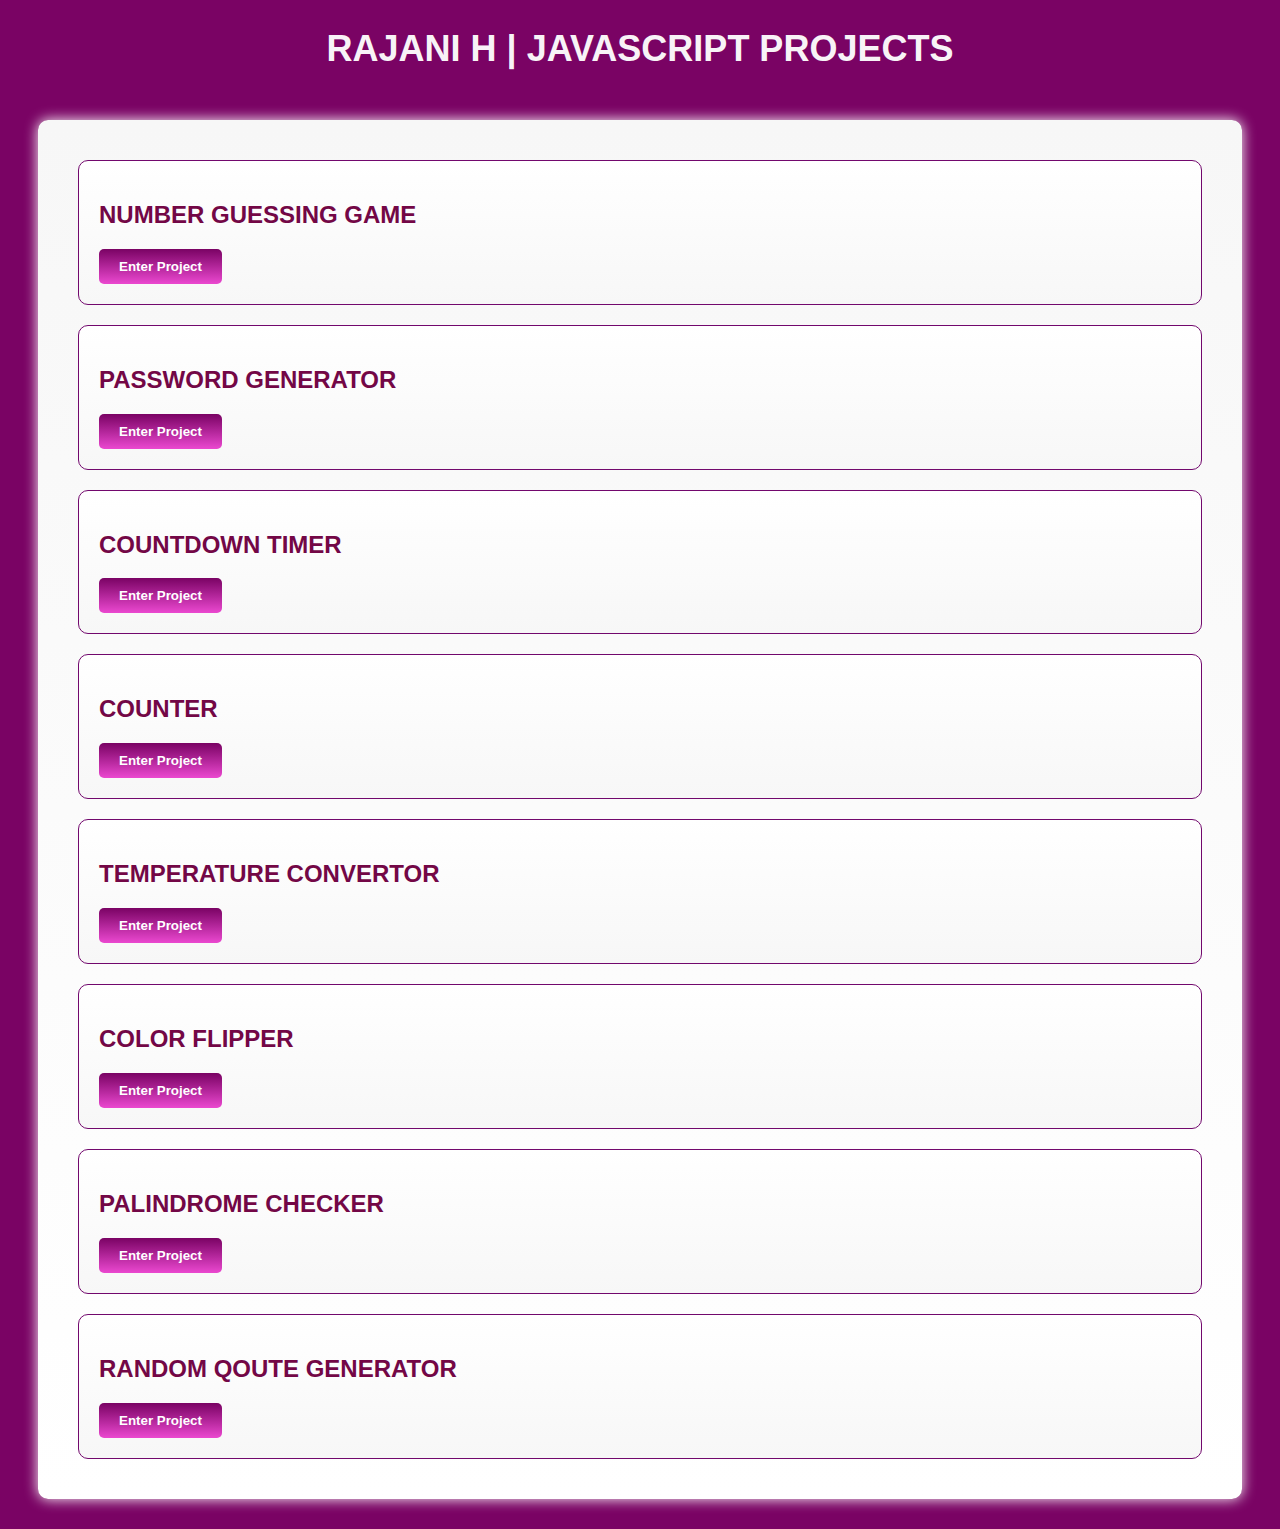
<file: index.html>
<!DOCTYPE html>
<html lang="en">
<head>
    <meta charset="UTF-8">
    <meta name="viewport" content="width=<device-width>, initial-scale=1.0">
    <title>RAJANI H | JAVASCRIPT PROJECTS</title>
    <style>

        body {
            font-family:'Segoe UI', Tahoma, Geneva, Verdana, sans-serif;
            background: #7a0364 ;
        }

        h2{
            color: #730746;
        }

.project-grid {
  background: linear-gradient(#f7f7f7, #ffffff);
  padding: 20px;
  border:1 px solid #7a0364 ;
  border-radius: 10px;
  box-shadow: 0px 0px 14px #fff;
  margin:30px;
}

.project-entry {
  background: linear-gradient(#fff, #f7f7f7);
  padding: 20px;
  margin: 20px;
  border: 1px solid #72086d;
  border-radius: 10px;
}

.project-entry:hover {
  box-shadow: 0px 0px 10px #e32ce3;
  border: 2px solid #72086d;
}

.entry-button {
  background: linear-gradient(#7a0364, #eb48d0);
  color: #ffffff;
  padding: 10px 20px;
  border: none;
  border-radius: 5px;
  cursor: pointer;
  font-weight: bold;

}

.entry-button:hover {
  background: linear-gradient(#eb48d0, #7a0364);
  box-shadow: 0px 0px 20px #c116bb;
}

.entry-button:active {
  box-shadow: 0px 0px 4px #730746;
  transform: translateY(2px);
}

.page-header {
  background: transparent;
  color: #ff69b4;
  padding: 20px;
  text-align: center;
  font-weight: bolder;
}

.page-header h1 {
  font-size: 36px;
  margin: 0;
  color: #f8f3f7;
}


    </style>
</head>
<body>
    <div class="page-header">
        <h1>RAJANI H | JAVASCRIPT PROJECTS</h1>
      </div>
    <div class="project-grid">
        <div class="project-entry">
          <h2>NUMBER GUESSING GAME</h2>
          <button class="entry-button" onclick="window.location.href='random.html'">Enter Project</button>
        </div>
        
        <div class="project-entry">
          <h2>PASSWORD GENERATOR</h2>
          <button class="entry-button" onclick="window.location.href='Password Generator/index.html'">Enter Project</button>
        </div>

        
        <div class="project-entry">
          <h2>COUNTDOWN TIMER</h2>
          <button class="entry-button" onclick="window.location.href='CountDownTimer/index.html'">Enter Project</button>
        </div>

           <div class="project-entry">
          <h2>COUNTER</h2>
          <a href="Counter/index.html">
          <button class="entry-button">Enter Project</button>
          </a>
        </div>


        <div class="project-entry">
          <h2>TEMPERATURE CONVERTOR</h2>
          <button class="entry-button" onclick="window.location.href='TempConvert.html'">Enter Project</button>
        </div>

        <div class="project-entry">
          <h2>COLOR FLIPPER</h2>
          <button class="entry-button" onclick="window.location.href='ColorFlipper.html'">Enter Project</button>
        </div>


        <div class="project-entry">
          <h2>PALINDROME CHECKER</h2>
          <button class="entry-button" onclick="window.location.href='PalindromeChecker.html'">Enter Project</button>
        </div>


        <div class="project-entry">
          <h2>RANDOM QOUTE GENERATOR</h2>
          <button class="entry-button" onclick="window.location.href='QuoteGenerator.html'">Enter Project</button>
        </div>

        
      </div>
</body>
</html>
</file>
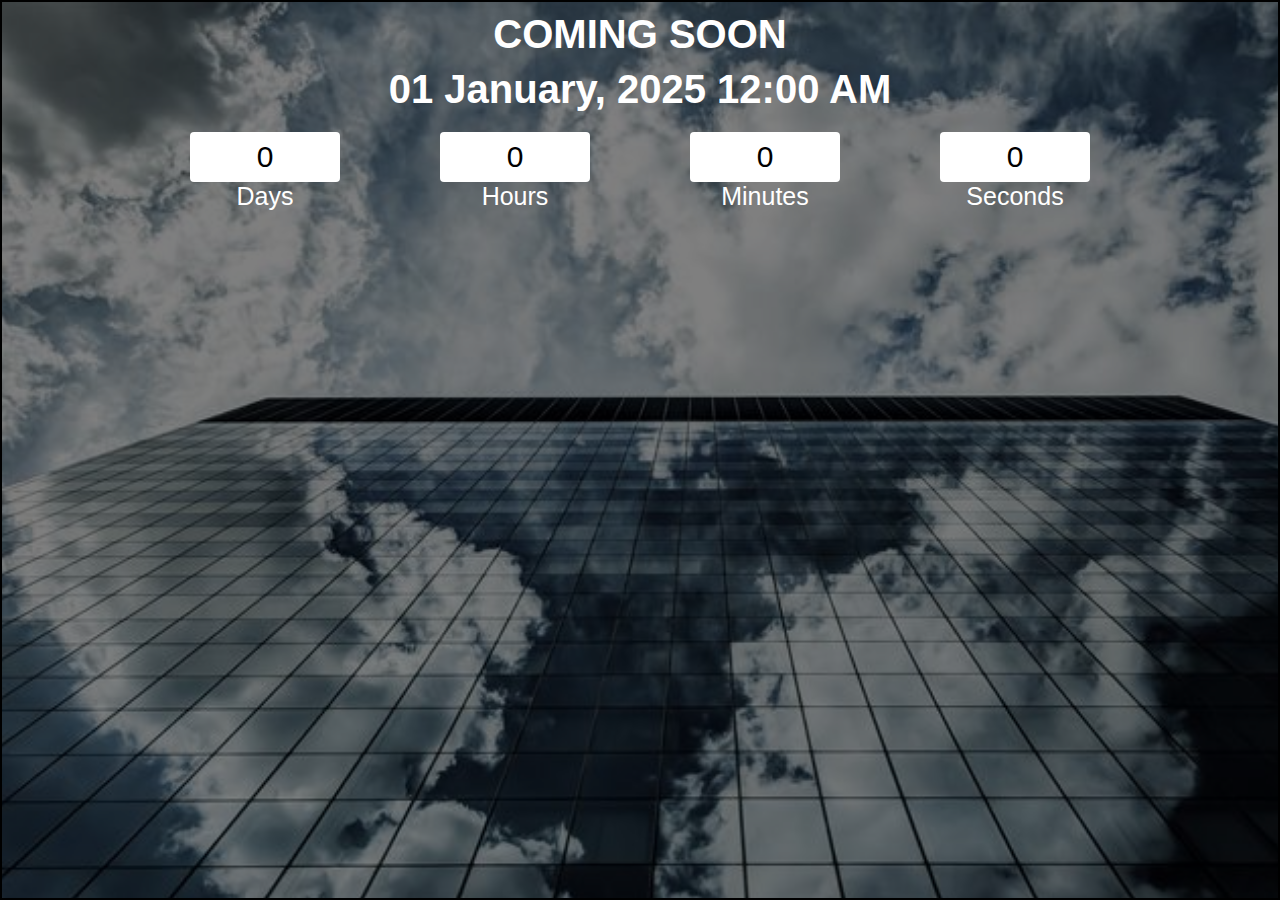
<file: CountDownTimer/index.html>
<!DOCTYPE html>
<html lang="en">
<head>
    <meta charset="UTF-8">
    <meta name="viewport" content="width=device-width, initial-scale=1.0">
    <title>COUNTDOWN TIMER</title>
    <link rel="stylesheet" href="style.css">
</head>
<body>
    <div class="main">
       <div class="overlay">
        <div class="title"> COMING SOON</div>
        <div class="title" id="end-date">30 December 2024 10:00 AM</div>
        <div class="col"> 
        <div>
            <input type="text" readonly value="0"><br/>
            <label for="">Days</label>
         </div>
         <div>
            <input type="text" readonly value="0"><br/>
            <label for="">Hours</label>
         </div>
         <div>
            <input type="text" readonly value="0">
            <br/>
            <label for="">Minutes</label>
         </div>
         <div>
            <input type="text" readonly value="0">
            <br/>
            <label for="">Seconds</label>
         </div>
        </div>
       </div>
    </div>
    <script src="script.js"></script>
</body>
</html>
</file>
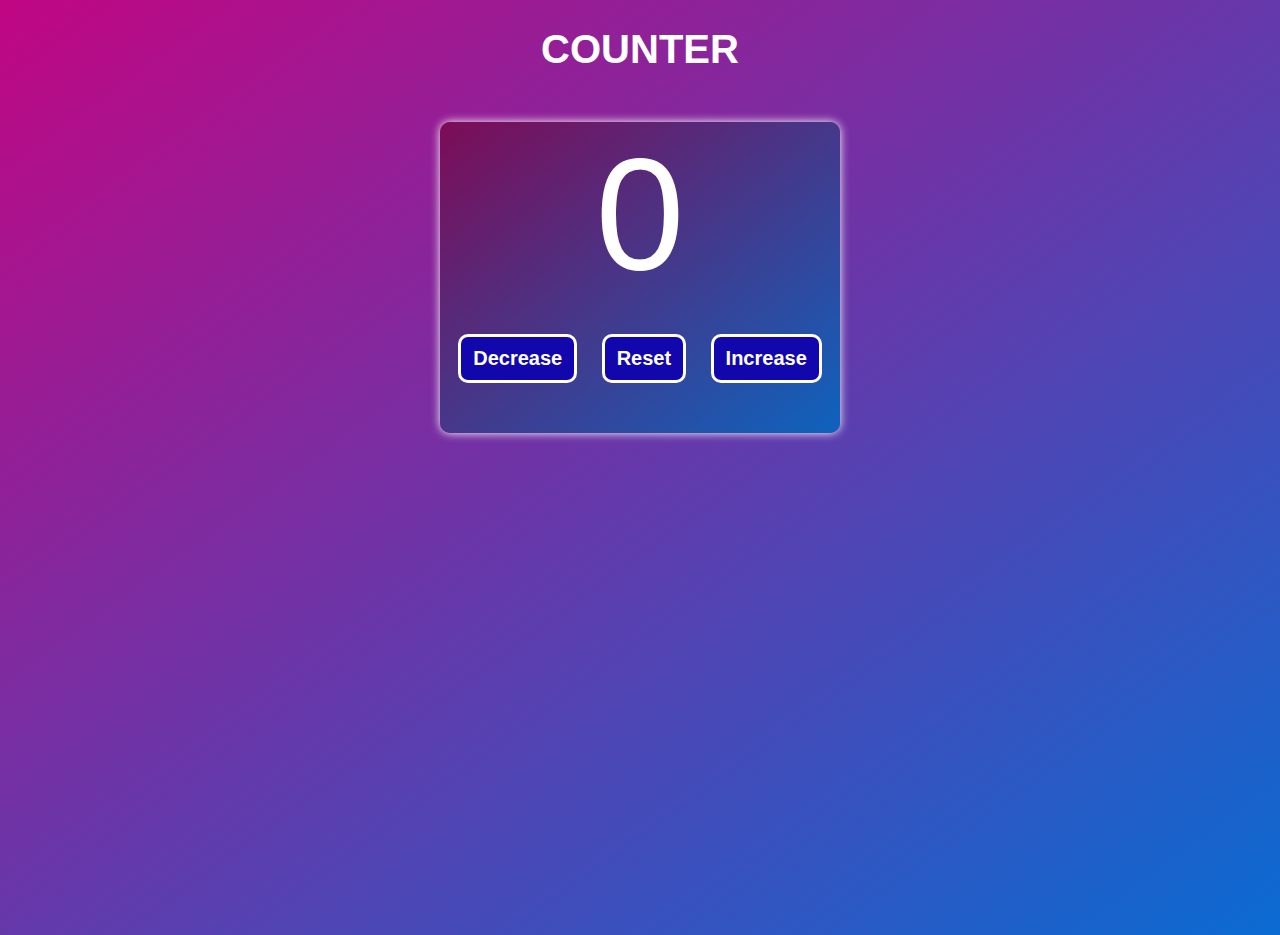
<file: Counter/index.html>
<!DOCTYPE html>
<html lang="en">
<head>
    <meta charset="UTF-8">
    <meta name="viewport" content="width=device-width, initial-scale=1.0">
    <title>Counter Program</title>
    <link href="P.css" rel="stylesheet">
</head>
<body>
    <h1>COUNTER</h1>
    <div id="container" style="text-align: center;">
    <label id="labelCount">0</label><br><br>
        <button class="C-btn" id="decreaseBtn">Decrease</button>
        <button class="C-btn" id="resetBtn">Reset</button>
        <button class="C-btn" id="increaseBtn">Increase</button>
    </div>
    <script src="P.js"></script>
</body>
</html>
</file>
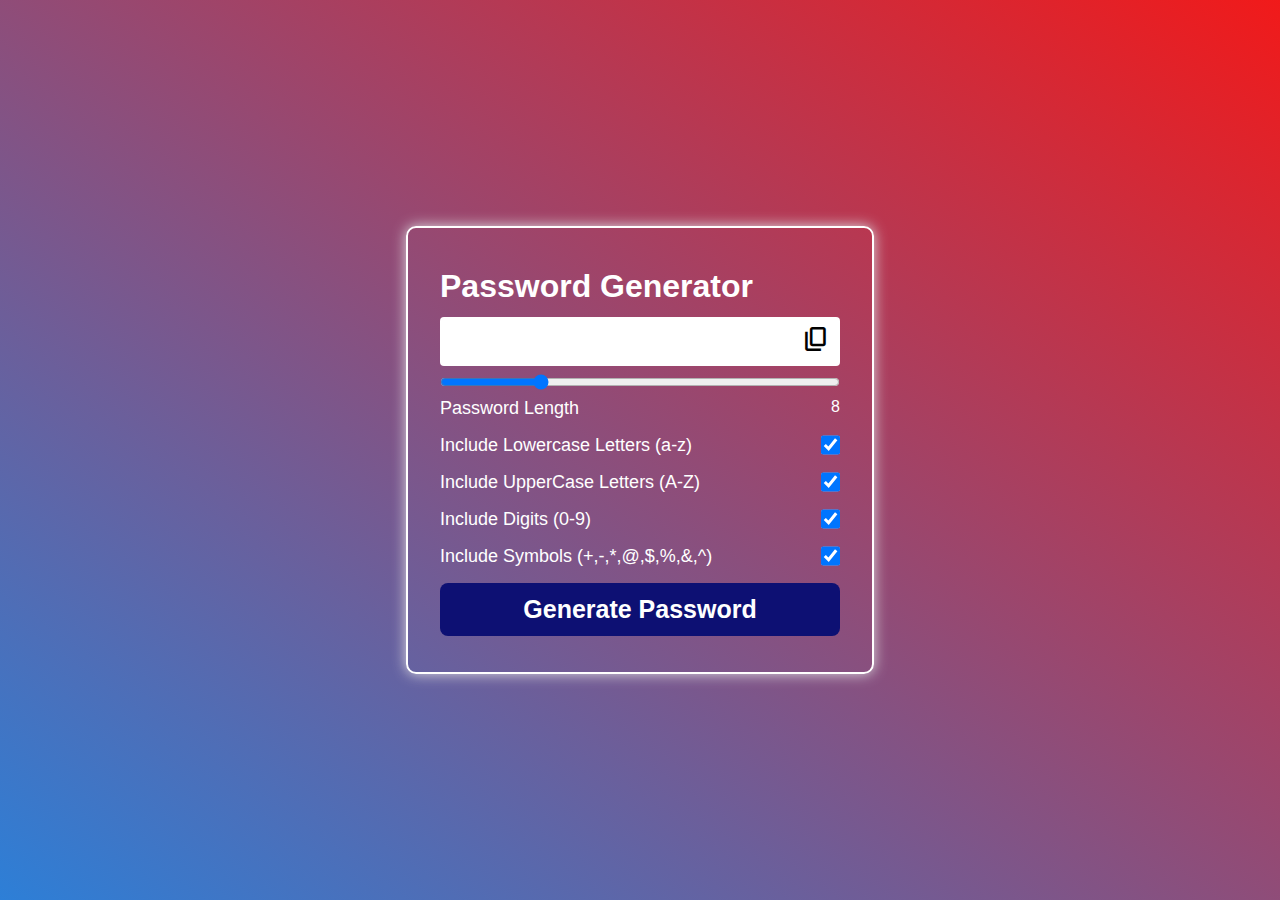
<file: Password Generator/index.html>
<!DOCTYPE html>
<html lang="en">
<head>
    <meta charset="UTF-8">
    <meta http-equiv="X-UA-Compatible" content="IE-edge">
    <meta name="viewport" content="width=device-width, initial-scale=1.0">
    <title>Password Generator | Javascript Project</title>
    <link href="style.css" rel="stylesheet">
    <link rel="stylesheet" href="https://fonts.googleapis.com/css2?family=Material+Symbols+Outlined:opsz,wght,FILL,GRAD@20..48,100..700,0..1,-50..200&icon_names=content_copy" />

</head>
<body>
    <div class="container">
        <h1>Password Generator</h1>

        <div class="inputbox">
            <input type="text" class="passBox" id="passBox" disabled>
            <span class="material-symbols-outlined" id="copy_icon">
                content_copy
                </span>
        </div>

        <input type="range"  min="1" max="30" value="8" id="inputSlider">
        
        <div class="row">
            <p>Password Length</p>
            <span id="sliderValue"></span>
        </div>

        <div class="row">
            <label for="lowercase">Include Lowercase Letters (a-z)</label>
            <input type="checkbox" name ="lowercase" id="lowercase" checked>
        </div>

        <div class="row">
            <label for="uppercase">Include UpperCase Letters (A-Z)</label>
            <input type="checkbox" name ="uppercase" id="uppercase" checked>
        </div>

        <div class="row">
            <label for="digits">Include Digits (0-9)</label>
            <input type="checkbox" name ="digits" id="digits" checked>
        </div>

        <div class="row">
            <label for="symbols">Include Symbols (+,-,*,@,$,%,&,^)</label>
            <input type="checkbox" name ="Symbols" id="symbols" checked>
        </div>

        <button id="genBtn">Generate Password</button>
    
    </div>

    <script src="script.js"></script>
</body>
</html>
</file>
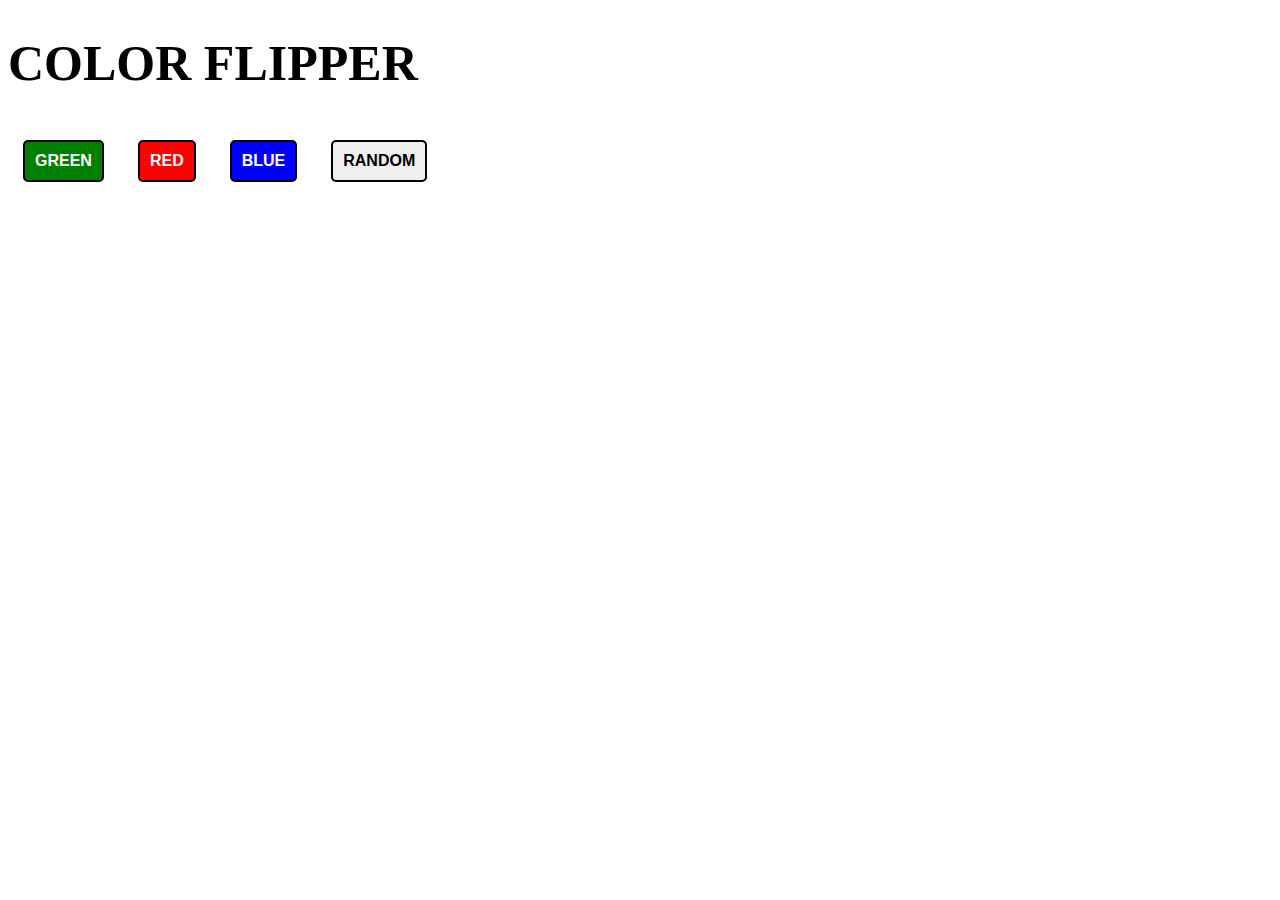
<file: ColorFlipper.html>
<!DOCTYPE html>
<html lang="en">
<head>
  <meta charset="UTF-8">
  <meta http-equiv="X-UA-Compatible" content="IE-edge">
  <meta name="viewport" content="width=device-width, initial-scale=1.0">
  <title>COLOR FLIPPER</title>
  <style>
    h1{
      font-size: 50px;
     
    }

    button{
      padding:10px;
      margin:15px;
      border-radius: 5px;
      border:2px solid rgb(1, 1, 1);
      font-size: 1em;
      font-weight: bold;
      text-align: center;
      cursor: pointer;
    }

    #green{
background-color: green;
color:white;
     }

    #red{
background-color: red;
color:white;
     }
    
     #blue{
      background-color: blue;
      color:white;
     }

  </style>
</head>
<body>
  <h1>COLOR FLIPPER</h1>
  <button id="green" onclick="setColor('green');">GREEN</button>
  <button id="red" onclick="setColor('RED');">RED</button>
  <button id="blue" onclick="setColor('BLUE');">BLUE</button>
  <button id="random" onclick="randomColor()">RANDOM</button>
  <script>
    const body = document.getElementsByTagName("body")[0];

    function setColor(name)
    {
       body.style.backgroundColor = name;
    }


    function randomColor()
    {
      const green = Math.floor(Math.random() * 255);
    const red = Math.floor(Math.random() * 255);
    const blue = Math.floor(Math.random() * 255);
      body.style.backgroundColor = `rgb(${red} , ${green}, ${blue})`
    }
  </script>
</body>
</html>
</file>
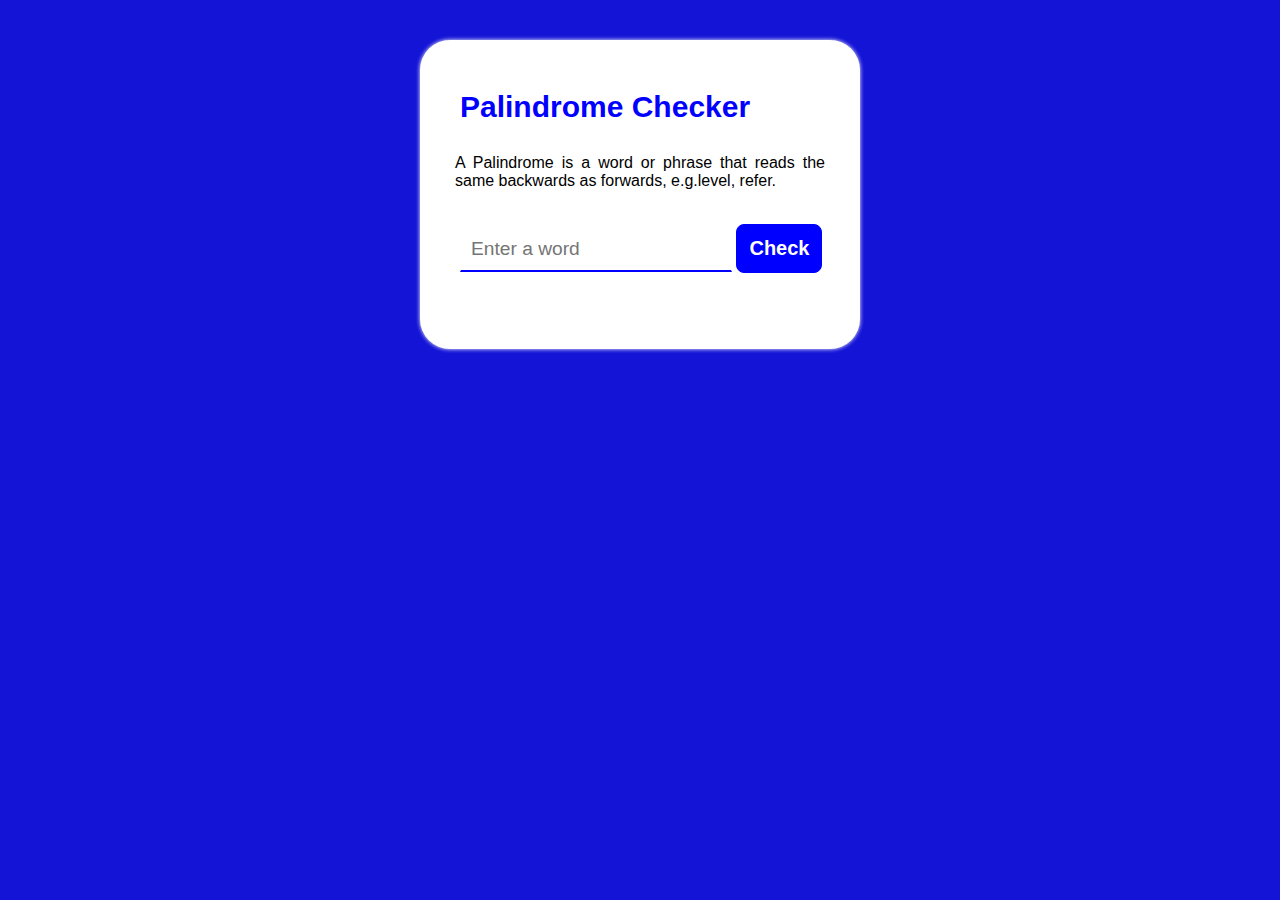
<file: PalindromeChecker.html>
<!DOCTYPE html>
<html lang="en">
<head>
  <meta charset="UTF-8">
  <meta name="viewport" content="width=device-width, initial-scale=1.0">
  <title>Palindrome Checker</title>
  <style>

    body{
      background-color: rgb(20, 20, 215);
      font-family: Verdana, Geneva, Tahoma, sans-serif;
    }
    .container{
      background-color:white;
      color:rgb(0, 0, 0);
      width:400px;
     padding:20px;
      margin:auto;
      margin-top:40px;
      border-radius: 30px;
      box-shadow: 0px 0px 4px #fff;
    }

    p{
      padding:15px;
      padding-top:0px;
      padding-bottom: 0px;;
      text-align:justify
    }

    h3{
      color: blue;
      font-size: 30px;
      padding-left:20px;
      padding-bottom: 0px;

    }

    #textBox{
      width: 250px;
      padding:10px;
      margin-left:20px;
      border: 1px solid #fff;
      border-bottom: 2px solid blue;
      color: blue;
      font-size: 1em;
      font-size: larger;
      outline: none;
    }

    #textBox:hover{
      color: blue;
      outline:none;
      border-bottom: 2px solid blue;
    }

    #textBox:active
    {
      border-bottom: 2px solid blue;
      color: blue;
      border: 1px solid #fff;
    }

    button{
      padding:12px;
      margin-right:10px;
      border:1px solid blue;
      border-radius: 8px;
      background-color: blue;
      color:white;
      font-weight: bold;
      font-size: 20px;
      text-align: center;
      cursor:pointer;
    }

    button:active{
      transform: translateY(2px);
    }


    #result{
      text-align: center;
      color:white;
      padding:8px;
      font-family: verdana;
      font-size: 20px;
      border-radius: 6px;
    }
  </style>
</head>
<body>
  <div class="container">
    <h3>Palindrome Checker</h3>
    <p>A Palindrome is a word or phrase that reads the same backwards as forwards, e.g.level, refer.</p><br>
    <input type = "text" id="textBox" placeholder="Enter a word">
    <button onclick="check()">Check</button>
    <br>
    <p id="result"></p>

  </div>

  <script>
    const result = document.getElementById("result");

    function check()
    {
      const text = document.getElementById("textBox").value;

        if(text === " " || text ==="")
        {
          window.alert("Enter a word or Phrase!");
          return;
        }
       if(text.split("").reverse().join("").toLowerCase() === text.toLowerCase())
       {
        result.textContent = `${text} is a Palindrome`;
        result.style.backgroundColor = "green"
       }
       else
       {
        result.style.backgroundColor = "red"
        result.textContent = `${text} is not a Palindrome`;
       }
    }
  </script>
</body>


</html>
</file>
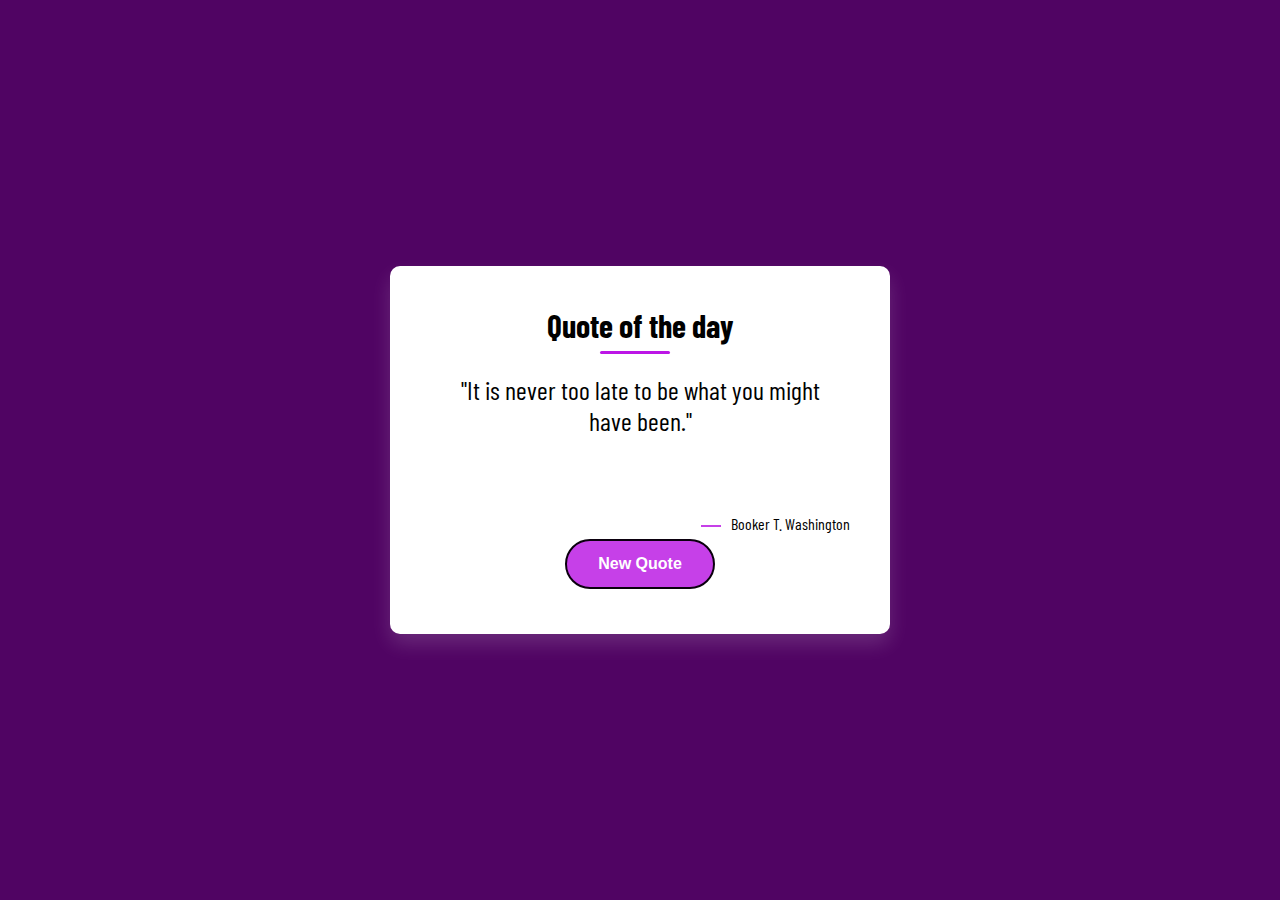
<file: QuoteGenerator.html>
<!DOCTYPE html>
<html lang="en">
<head>
  <meta charset="UTF-8">
  <meta name="viewport" content="width=device-width, initial-scale=1.0">
  <title>Random Quote Generator</title>
  <style>
    @import url('https://fonts.googleapis.com/css2?family=Barlow+Condensed:ital,wght@0,100;0,200;0,300;0,400;0,500;0,600;0,700;0,800;0,900;1,100;1,200;1,300;1,400;1,500;1,600;1,700;1,800;1,900&family=Lato:ital,wght@0,100;0,300;0,400;0,700;0,900;1,100;1,300;1,400;1,700;1,900&family=Roboto:ital,wght@0,100;0,300;0,400;0,500;0,700;0,900;1,100;1,300;1,400;1,500;1,700;1,900&display=swap');

    *{
      padding:0px;
      margin: 0px;
      box-sizing: border-box;
    }

    body{
      background: #500463;
      font-family: "Barlow Condensed", serif;
    }

    .quoteBox{
      background-color: #fff;
      width:500px;
      position: absolute;
      top:50%;
      left:50%;
      transform: translate(-50%, -50%);
      padding:40px;
      border-radius: 10px;
      text-align: center;
      box-shadow: 0px 10px 20px 0px rgba(255, 255, 255, 0.15);
    }

    .quoteBox h2{
      font-size:32px;
      padding-bottom:10px;
      position: relative;
    }

    .quoteBox h2::after
    {
       content:"";
       width:70px;
       height:3px;
       background-color: #bc16e6;
       border-radius: 3px;
       position:absolute;
       bottom:-10px;
       left:170px;
       margin-bottom: 10px;
    }

    .quoteBox blockquote
    {
     font-size: 26px;
     min-height: 110px;
     margin: 20px;;
    }

    .quoteBox blockquote::before, .quoteBox blockquote::after
    {
     content: '"';
    }

    .quoteBox span{
      display: block;
      margin-top: 10px;
      float:right;
      cursor: pointer;
      position: relative;
    }

    .quoteBox span::before
    {
      position: absolute;
      content:"";
      width:20px;
      height:2px;
      background: #c640e8;
      color:black;
      top:60%;
      left:-30px;
    }
    
    .quoteBox div{
      width:100%;
      margin-top: 50px;
      display: flex;
      justify-content: center;
    }

    .quoteBox button{
      background-color:#c640e8 ;
      color:#fff;
      border-radius: 25px;
      width:150px;
      height:50px;
      align-items: center;
      display: flex;
      justify-content: center;
      margin: 5px;
      border :2px solid #0b000e;
      cursor: pointer;
      font-size: medium;
      font-weight: bold;
    }

    

    .quoteBox button:nth-child(1):hover:active{
      background-color: white;
    color: #6a0a81 ;
    }

  </style>
</head>
<body>
  <div class="quoteBox">
    <h2>Quote of the day</h2>
    <blockquote id="quote">It is never too late to be what you might have been.</blockquote>
    <span id="author">Booker T. Washington</span>
    <div>
      <button id ="button">New Quote</button>
     
    </div>
  </div>

  <script>
    const button = document.getElementById("button");
    let quote = document.getElementById("quote");
    let author = document.getElementById('author');
    function randomQuote()
    {
      fetch('https://quotes-api-self.vercel.app/quote')
  .then(response => response.json())
  .then(data =>
   {
    quote.innerHTML = data.quote;
    author.innerHTML = data.author;
  })
 }
    button.addEventListener('click', randomQuote );
   
  </script>
</body>
</html>
</file>
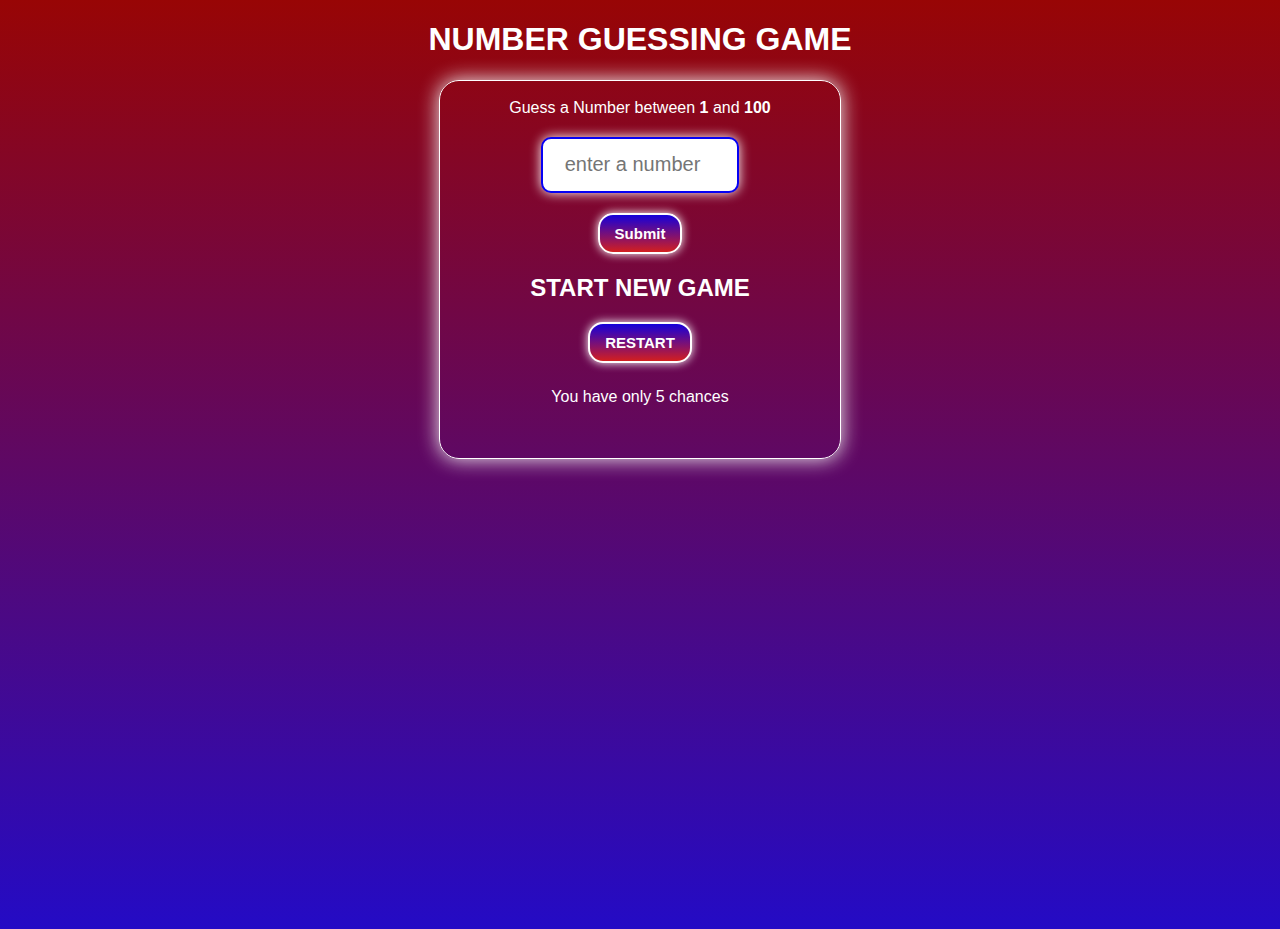
<file: random.html>
<!DOCTYPE html>
<html lang="en">
<head>
    <meta charset="UTF-8">
    <meta name="viewport" content="width=device-width, initial-scale=1.0">
    <title>NUMBER GUESSING GAME</title>
    <style>
        .container{
            width:400px;
            height:auto;
            justify-content: center;
            margin:auto;
            border-radius: 20px;
            background-color: transparent;
            box-shadow: 0px 0px 20px rgb(242, 242, 242);
            font-family: Verdana, Geneva, Tahoma, sans-serif;
            border:1px solid white;
        }

        .rule{
            color: #ffffff;
            margin-top: 25px;
        }

        body{
            background:linear-gradient(#980505,#240bc5);
            width:auto;
            height:100vh;
        }
        #random{
            height:50px;
            width:190px;
            font-size: 20px;
            border:2px solid rgb(6, 1, 244);
            text-align: center;
            margin:20px;
            border-radius: 10px;
            box-shadow: 0px 0px 12px rgb(255, 255, 255);
        }

        #random:hover{
            background-color: seashell;
            color:red;
        }


        #submit,#StartGame{
            padding:10px 15px;
            background:linear-gradient(rgb(22, 0, 218),rgb(211, 31, 31));
            border-radius: 15px;
            border:2px solid rgb(255, 253, 253);
            color:rgb(255, 255, 255);
            font-size:15px;
            font-weight:bold;
            text-align: center;
            box-shadow: 0px 0px 10px rgb(255, 255, 255);
            font-family: Verdana, Geneva, Tahoma, sans-serif;
        }

        #submit:hover{
            background: linear-gradient(rgb(255, 6, 6),rgb(21, 4, 213));
            color:rgb(255, 255, 255);
            cursor: pointer;
        }
        #submit:active{
            transform: translateY(2px);

        }

        #StartGame{
            font-size: 15px;
            background-color:rgb(216, 50, 50);
            text-align: center;
           
        }
        
        #StartGame:hover{
            color:rgb(255, 255, 255);
            cursor: pointer;
            background: linear-gradient(rgb(255, 6, 6),rgb(21, 4, 213));
        }

        #StartGame:active{
            transform: translateY(2px);
        }

    </style>
</head>
<body>
        <h1 style="color: rgb(255, 255, 255); font-family:  Verdana, Geneva, Tahoma, sans-serif; text-align:center;" >NUMBER GUESSING GAME</h1>
    <center>
        <div class="container">
            <br>
    <span class="rule">Guess a Number between <b>1</b> and <b>100</b></span>
    <br>
    <input id = "random" type="number" placeholder="enter a number"><br>
    <button id = "submit">Submit</button>
    <p id="result" style="color:rgb(253, 253, 255)"></p>
    <p id="gameover" style="color:rgb(255, 255, 255)"></p>
    <p id="guess" style="color:rgb(255, 255, 255)"></p>
    <h2 style="color: rgb(255, 255, 255); font-family: Verdana, Geneva, Tahoma, sans-serif;">START NEW GAME</h2>
    <button id="StartGame">RESTART</button>
    <p class="rule">You have only 5 chances</p>
    <br>
    <br>
    </center>
</div>
</body>
<script>
       let guess=0;
       const expectedNumber = Math.floor(Math.random()*101);
       console.log( expectedNumber);
      document.getElementById("submit").addEventListener("click",function(event)
     {
        let number = document.getElementById("random").value;

        if (number === "")
         {
            alert("Please enter a number!");
            return;
        }

        if(number == expectedNumber)
        {
            document.getElementById("result").textContent=`Congratulations🎉 Your Number ${number} is matched with the Secret Number`;
            document.getElementById("gameover").innerText =`GameOver🤩`;
            document.getElementById("submit").disabled = true;
        } 
        else if(number < expectedNumber)
        {
            document.getElementById("result").textContent=`Your number ${number} is less than expected number`;
        } 
        else
        {
            document.getElementById("result").textContent=`Your number ${number} is more than expected number`;
        }
        guess++;
        document.getElementById("guess").textContent = ` Number of Attempts are ${guess}`;
        event.preventDefault();


        if(guess >= 5)
            {
                document.getElementById("gameover").innerText =`GameOver❌`;
                document.getElementById("submit").disabled = true;
                if(number != expectedNumber)
                {
                    document.getElementById("gameover").innerText =`GameOver❌ The Secret Number is ${expectedNumber} `;
                }
            }

    });

    document.getElementById("StartGame").onclick=function()
    {
       location.reload();
    }




    </script>

</html>
</file>
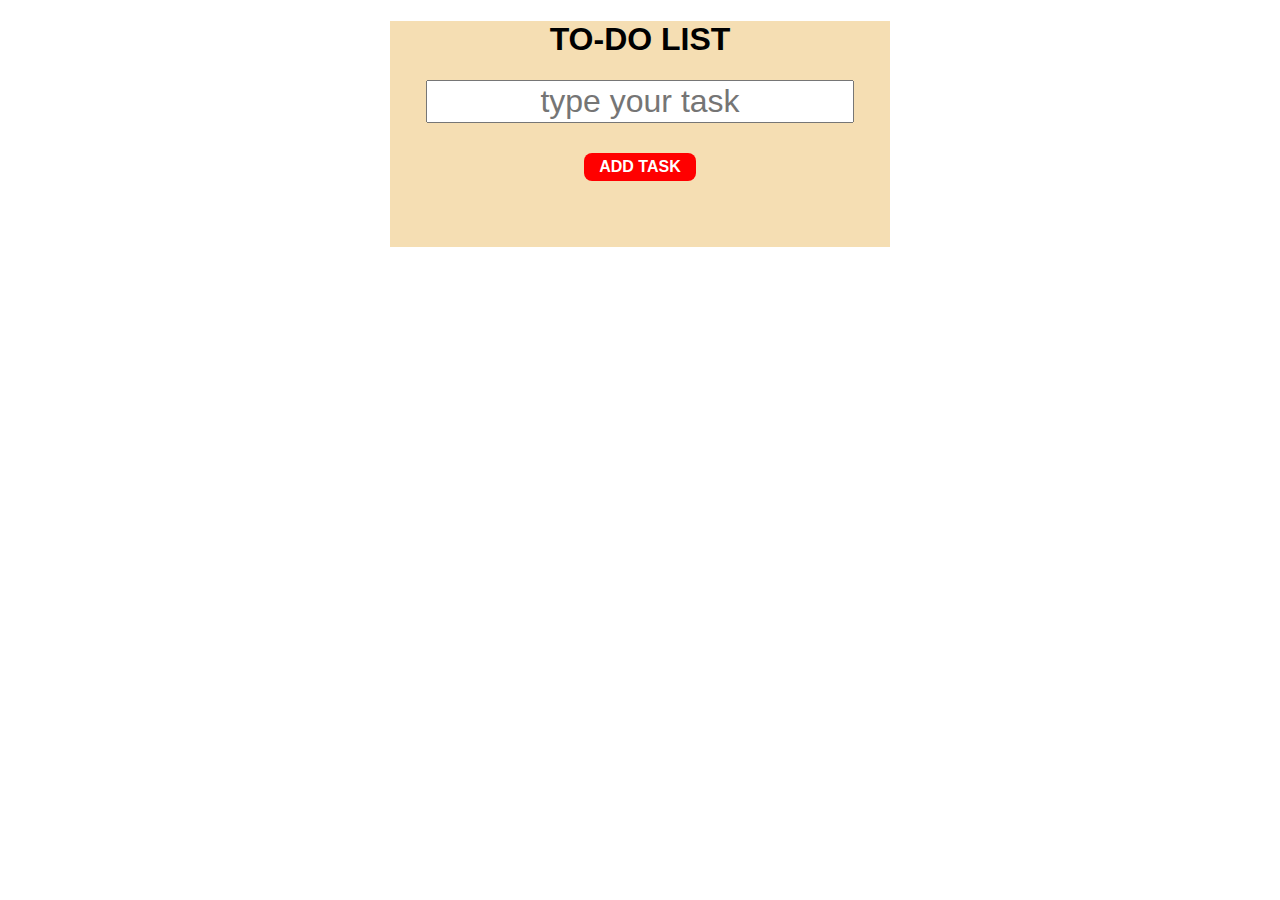
<file: todo.html>
<!DOCTYPE html>
<html lang="en">
<head>
    <meta charset="UTF-8">
    <meta name="viewport" content="width=device-width, initial-scale=1.0">
    <title>TO-DO LIST</title>
    <style>
      #taskForm{
        text-align: center;
        margin: auto;
        font-family: Verdana,  sans-serif;
      }

      #mytask{
        text-align: center;
        font-size: 2em;
        margin-bottom:30px;
        color:black;
        font-family: Verdana,  sans-serif;
      }

      #addTask{
        padding:5px 15px;
        color:white;
        background-color: red;
        font-size: 1em;
        border:none;
        border-radius:8px;
        font-weight: bold;
        font-family: Verdana,  sans-serif;
        cursor: pointer;
      }

      #addTask:hover{
        background-color: rgba(255, 0, 0, 0.746);
      }

      ol{
        max-width: fit-content;
        max-height: max-content;
        text-align:center;
        list-style-position: inside;
        padding-bottom: 2em;
      }

       li{
        font-size: 20px;
        align-items: center;
  color: darkblue;
  background-color: rgb(211, 211, 211); 
  padding: 10px; 
  border-radius: 5px; 
  margin:3px;
 margin-right:20px;
       }
    </style>
</head>
<body>
  <div id="taskForm" style="background-color: wheat; width:500px; text-align: center;">
    <h1>TO-DO LIST</h1>
    <input type="text" placeholder="type your task" id="mytask"><br>
    <button id="addTask">ADD TASK</button>
    <br><br>
    <ol id="taskList"></ol>
  </div>
    <script>
        let tasks = [];
        let mytask = document.getElementById("mytask");
        let addTask = document.getElementById("addTask");
        let taskList = document.getElementById("taskList");

        addTask.addEventListener("click", () => 
        {
          if (mytask.value.trim() !== "") 
          { 
            tasks.push(mytask.value);
            updateTaskList();
            mytask.value = ""; 
          }
          else 
          {
            alert("Please enter a task!");
          }
        });
          function updateTaskList()
           {
            taskList.innerHTML = "";
            tasks.forEach((task, index) => {
              let taskListItem = document.createElement("li");
               taskListItem.textContent = task;
               taskList.appendChild(taskListItem);

               taskListItem.addEventListener("dblclick",()=>
               {
                tasks.splice(index,1);
                updateTaskList();
               });
  });
}

    </script>

</body>
</html>
</file>
<file: CountDownTimer/style.css>
@import url('https://fonts.googleapis.com/css2?family=Barlow+Condensed:ital,wght@0,100;0,200;0,300;0,400;0,500;0,600;0,700;0,800;0,900;1,100;1,200;1,300;1,400;1,500;1,600;1,700;1,800;1,900&family=Roboto:ital,wght@0,100;0,300;0,400;0,500;0,700;0,900;1,100;1,300;1,400;1,500;1,700;1,900&display=swap');

*{
    margin:0;
    padding:0;
    box-sizing:border-box;
    font-family: Verdana, Geneva, Tahoma, sans-serif;
}

.main{
    background-image: url("bg.jpg");
    width:100%;
    height: 100vh;
    background-size: cover;
}

.overlay{
    width:100%;
    height:100%;
    border:2px solid black;
    background-color: rgba(0,0,0,0.5);
    justify-content: center;
}

.title{
    font-size:2.5em;
    font-weight: bold;
    color:white;
    font-family: Verdana, Geneva, Tahoma, sans-serif;
    text-align: center;
    margin-top:10px;
}



.col{
    width:1000px;
    color:white;
    margin:20px auto;
   display: flex;
  text-align: center;
   justify-content: center;
   font-size: 25px;
}

.col div{
    width:250px;
    text-align: center;
}


input{
    height:50px;
    width:60%;
    background-color: white;
    border:transparent;
    border-radius: 4px;
    font-size:30px;
    text-align: center;
}
</file>
<file: Counter/P.css>
body{
    font-family:'Lucida Sans', 'Lucida Sans Regular', 'Lucida Grande', 'Lucida Sans Unicode', Geneva, Verdana, sans-serif;
    background: linear-gradient(to right bottom, #c10683, #0a6bd2);
   justify-content: center;
  
    height: 100vh;
    width:auto;
}


h1{
    color:white;
    font-size: 2.5rem;
   text-align: center;
   padding-bottom: 0px;
}
#container{
   width:400px;
 padding-bottom: 40px;
 background: linear-gradient(to right bottom, #7d0c57, #0e63bd); 
border-radius: 10px;
margin:auto;
margin-top: 50px;

box-shadow: 0px 0px 10px #ffffff;
text-align: center;
}

#labelCount{
    font-size:10em;
    cursor:pointer;
    color: #ffffff;
}

.C-btn{
    font-size: 20px;
    color: rgb(255, 255, 255);
    font-weight: bolder;
    background-color: rgb(18, 7, 173);
    border:3px solid rgb(255, 255, 255);
    border-radius:10px;
    padding:10px 12px;
    cursor: pointer;
    transition: background-color 0.25s;
    margin:10px;
    border-style:solid;
    font-family:'Lucida Sans', 'Lucida Sans Regular', 'Lucida Grande', 'Lucida Sans Unicode', Geneva, Verdana, sans-serif;
}

.C-btn:hover{
    background-color: rgb(252, 252, 255);
    color: rgb(1, 3, 134);
    transform: translateY(3px);

    border-color: rgb(1, 3, 134);
}

.C-btn:active{
    background-color: rgb(30, 3, 152);
    color:white;   
}
</file>
<file: Password Generator/style.css>
*{
    margin:0;
    padding:0;
    box-sizing: border-box;
    font-family: sans-serif;
}

body{
    width: 100vw;
    height: 100vh;
    display: flex;
    justify-content: center;
    align-items: center;
    background: linear-gradient(to left bottom, #f11a1a, #2d7fd7);

    color: white;
    display: flex;
}

.container{
    border: 2px solid #fff;
    border-radius:10px;
    padding:28px 32px;
    display: flex;
    flex-direction: column;
    background-color: transparent;
    box-shadow: 0px 0px 14px #dddbe1;


}

.container h1{
    font-size: 2em;
    margin-block: 12px;
}

.passBox{
    background-color: #fff;
    border:none;
    outline:none;
    padding:10px;
    width:400px;
    border-radius: 4px;
    font-size: 20px;
    margin-bottom: 8px;
    text-overflow: ellipsis;
}

.passBox[type = "text"]{
    color:blue;
    font-size: 25px;
}

.row{
    display: flex;
    margin-block: 8px;
}

.row p, .row label{
    flex-basis:100%;
    font-size: 18px;  
}

.row input[type="checkbox"]
{
    width:20px;
    height:20px;
}



#genBtn{
    border:none;
    outline:none;
    background-color: #0d1073;
    color:white;
    padding: 12px 10px;
    font-size: 25px;
    font-weight: bold;
    cursor: pointer;
    margin-block: 8px;
    border-radius: 8px;
}

#genBtn:hover{
    background-color: #fff;
    color:#0d1073;
}

.inputbox{
    position: relative;
}

.inputbox span{
    position: absolute;
    top:8px;
    right:10px;
    font-size: 28px;
    color:black;
    font-weight: 500;
    cursor: pointer;
}
</file>
